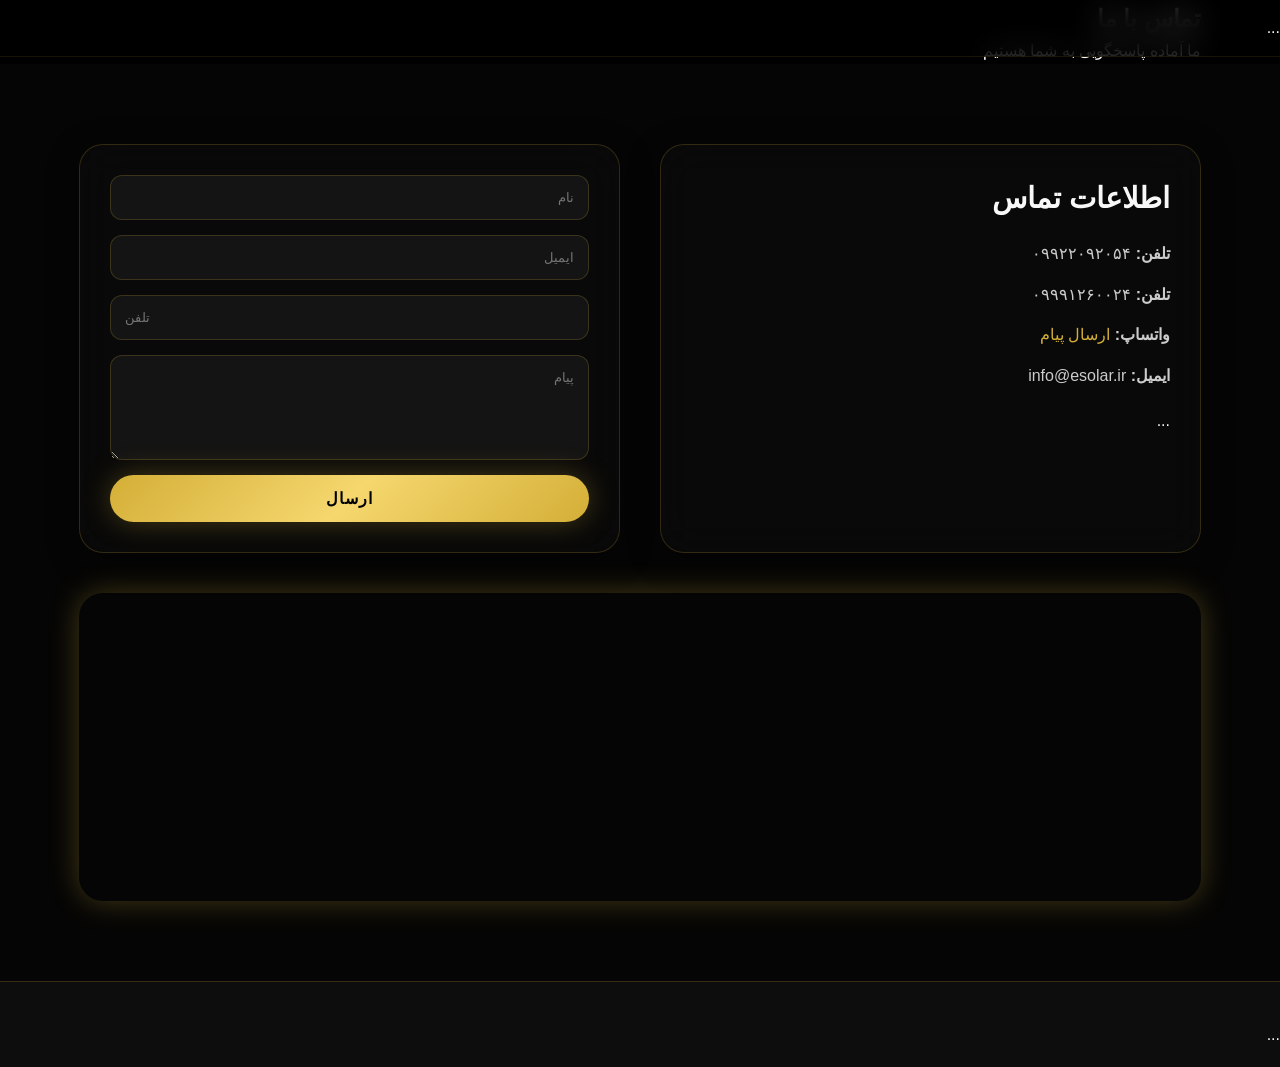
<file: contact.html>
<!DOCTYPE html>
<html lang="fa" dir="rtl">
<head>
    <meta charset="UTF-8">
    <meta name="viewport" content="width=device-width, initial-scale=1.0">
    <title>تماس با ما | eSolar</title>
    <meta name="description" content="تماس با eSolar برای مشاوره رایگان و دریافت اطلاعات بیشتر.">
    <link rel="canonical" href="https://esolar.ir/contact.html">
    <link rel="stylesheet" href="css/style.css">
    <link rel="stylesheet" href="css/animations.css">
    <link rel="stylesheet" href="css/responsive.css">
</head>
<body>
    <header class="navbar">...</header>

    <section class="page-hero">
        <div class="container">
            <h1>تماس با ما</h1>
            <p>ما آماده پاسخگویی به شما هستیم</p>
        </div>
    </section>

    <section class="contact-detail section">
        <div class="container">
            <div class="contact-grid">
                <div class="contact-info glass">
                    <h3>اطلاعات تماس</h3>
                    <p><strong>تلفن:</strong> ۰۹۹۲۲۰۹۲۰۵۴</p>
                    <p><strong>تلفن:</strong> ۰۹۹۹۱۲۶۰۰۲۴</p>
                    <p><strong>واتساپ:</strong> <a href="https://wa.me/989922092054">ارسال پیام</a></p>
                    <p><strong>ایمیل:</strong> info@esolar.ir</p>
                    <div class="social-links">...</div>
                </div>
                <div class="contact-form glass">
                    <form>
                        <input type="text" placeholder="نام" required>
                        <input type="email" placeholder="ایمیل" required>
                        <input type="tel" placeholder="تلفن">
                        <textarea placeholder="پیام" rows="5" required></textarea>
                        <button type="submit" class="btn btn-primary">ارسال</button>
                    </form>
                </div>
            </div>
            <div class="map-container">
                <iframe src="https://www.google.com/maps/embed?pb=!1m18!..." width="100%" height="300" style="border:0;" allowfullscreen="" loading="lazy"></iframe>
            </div>
        </div>
    </section>

    <footer class="footer">...</footer>
    <script src="js/main.js" defer></script>
    <script src="js/animation.js" defer></script>
</body>
</html>
</file>
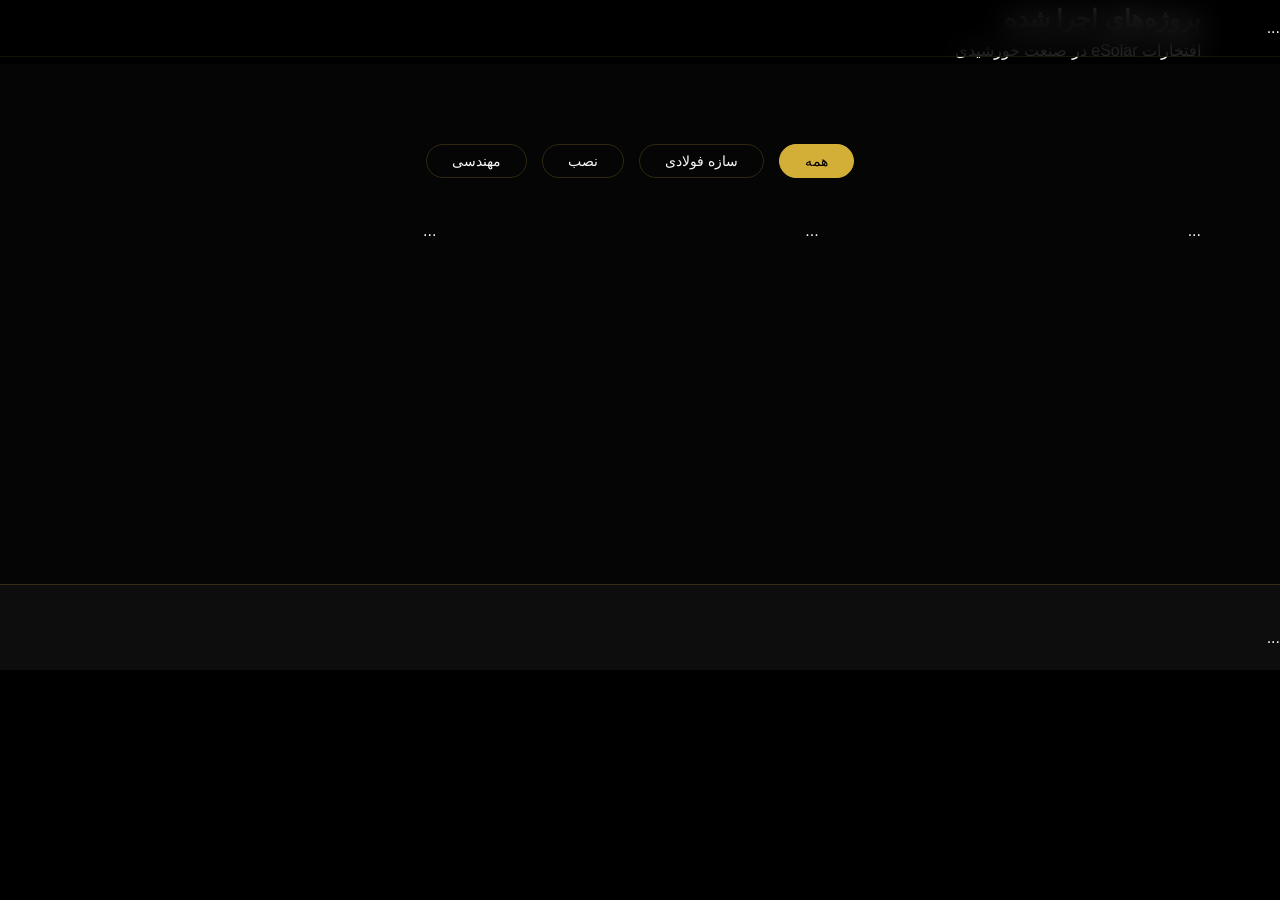
<file: projects.html>
<!DOCTYPE html>
<html lang="fa" dir="rtl">
<head>
    <meta charset="UTF-8">
    <meta name="viewport" content="width=device-width, initial-scale=1.0">
    <title>پروژه‌ها | eSolar</title>
    <meta name="description" content="نمونه پروژه‌های موفق eSolar در زمینه سازه‌های خورشیدی و نیروگاه‌های تجدیدپذیر.">
    <link rel="canonical" href="https://esolar.ir/projects.html">
    <link rel="stylesheet" href="css/style.css">
    <link rel="stylesheet" href="css/animations.css">
    <link rel="stylesheet" href="css/responsive.css">
</head>
<body>
    <header class="navbar">...</header>

    <section class="page-hero">
        <div class="container">
            <h1>پروژه‌های اجرا شده</h1>
            <p>افتخارات eSolar در صنعت خورشیدی</p>
        </div>
    </section>

    <section class="projects-gallery section">
        <div class="container">
            <div class="project-filters">
                <button class="filter-btn active" data-filter="all">همه</button>
                <button class="filter-btn" data-filter="steel">سازه فولادی</button>
                <button class="filter-btn" data-filter="install">نصب</button>
                <button class="filter-btn" data-filter="engineering">مهندسی</button>
            </div>
            <div class="projects-grid">
                <!-- همان پروژه‌ها با تصاویر -->
                <div class="project-item" data-category="steel">...</div>
                <div class="project-item" data-category="install">...</div>
                <div class="project-item" data-category="engineering">...</div>
                <!-- ... -->
            </div>
        </div>
    </section>

    <footer class="footer">...</footer>
    <script src="js/main.js" defer></script>
    <script src="js/animation.js" defer></script>
</body>
</html>
</file>
<file: css/style.css>
/* ===== RESET & BASE ===== */
* {
    margin: 0;
    padding: 0;
    box-sizing: border-box;
}

:root {
    --bg-primary: #000000;
    --bg-secondary: #050505;
    --bg-card: #0D0D0D;
    --gold: #D4AF37;
    --gold-light: #F5D76E;
    --gold-gradient: linear-gradient(135deg, #D4AF37, #F5D76E, #D4AF37);
    --white: #F8F8F8;
    --glass-bg: rgba(13, 13, 13, 0.6);
    --glass-border: rgba(212, 175, 55, 0.2);
    --shadow-gold: 0 0 30px rgba(212, 175, 55, 0.3);
    --font-family: 'IRANSans', 'Segoe UI', Tahoma, Geneva, Verdana, sans-serif;
}

html {
    scroll-behavior: smooth;
}

body {
    font-family: var(--font-family);
    background-color: var(--bg-primary);
    color: var(--white);
    line-height: 1.6;
    overflow-x: hidden;
    direction: rtl;
}

a {
    text-decoration: none;
    color: inherit;
}

ul {
    list-style: none;
}

img {
    max-width: 100%;
    display: block;
}

.container {
    width: 90%;
    max-width: 1200px;
    margin: 0 auto;
    padding: 0 15px;
}

/* ===== PRELOADER ===== */
#preloader {
    position: fixed;
    inset: 0;
    background: var(--bg-primary);
    display: flex;
    flex-direction: column;
    justify-content: center;
    align-items: center;
    z-index: 9999;
    transition: opacity 1s ease;
}

#preloader.fade-out {
    opacity: 0;
    pointer-events: none;
}

.loader-glow {
    width: 80px;
    height: 80px;
    border: 3px solid transparent;
    border-top: 3px solid var(--gold);
    border-radius: 50%;
    animation: spin 1s linear infinite;
    box-shadow: 0 0 30px var(--gold);
}

.loader-text {
    margin-top: 20px;
    font-size: 1.5rem;
    color: var(--gold);
    letter-spacing: 4px;
}

/* ===== NAVBAR ===== */
.navbar {
    position: fixed;
    top: 0;
    left: 0;
    right: 0;
    z-index: 1000;
    padding: 15px 0;
    background: rgba(0, 0, 0, 0.7);
    backdrop-filter: blur(15px);
    border-bottom: 1px solid rgba(212, 175, 55, 0.1);
    transition: background 0.3s;
}

.nav-container {
    display: flex;
    justify-content: space-between;
    align-items: center;
}

.logo {
    display: flex;
    align-items: center;
    gap: 10px;
}

.logo img {
    width: 50px;
    height: 50px;
    filter: drop-shadow(0 0 10px rgba(212, 175, 55, 0.5));
}

.logo-text {
    font-size: 1.8rem;
    font-weight: 700;
    background: var(--gold-gradient);
    -webkit-background-clip: text;
    -webkit-text-fill-color: transparent;
    background-clip: text;
}

.nav-menu {
    display: flex;
    gap: 30px;
}

.nav-menu a {
    font-size: 1rem;
    font-weight: 500;
    color: var(--white);
    transition: color 0.3s, text-shadow 0.3s;
    position: relative;
}

.nav-menu a::after {
    content: '';
    position: absolute;
    bottom: -5px;
    right: 0;
    width: 0;
    height: 2px;
    background: var(--gold-gradient);
    transition: width 0.3s;
}

.nav-menu a:hover,
.nav-menu a.active {
    color: var(--gold);
    text-shadow: 0 0 15px rgba(212, 175, 55, 0.3);
}

.nav-menu a:hover::after,
.nav-menu a.active::after {
    width: 100%;
}

.menu-toggle {
    display: none;
    flex-direction: column;
    gap: 5px;
    background: none;
    border: none;
    cursor: pointer;
}

.menu-toggle .bar {
    width: 28px;
    height: 3px;
    background: var(--white);
    border-radius: 3px;
    transition: 0.3s;
}

/* ===== HERO ===== */
.hero {
    height: 100vh;
    display: flex;
    align-items: center;
    justify-content: center;
    position: relative;
    overflow: hidden;
    background: var(--bg-primary);
}

.hero-bg {
    position: absolute;
    inset: 0;
    z-index: 0;
}

.sun-glow {
    position: absolute;
    top: 5%;
    left: 50%;
    transform: translateX(-50%);
    width: 400px;
    height: 400px;
    background: radial-gradient(circle, rgba(212, 175, 55, 0.8) 0%, rgba(212, 175, 55, 0) 70%);
    border-radius: 50%;
    filter: blur(40px);
    animation: pulse-glow 4s ease-in-out infinite;
    z-index: 1;
}

#particlesCanvas {
    position: absolute;
    inset: 0;
    z-index: 2;
}

.lens-flare {
    position: absolute;
    top: -10%;
    left: 30%;
    width: 600px;
    height: 600px;
    background: radial-gradient(circle, rgba(255, 215, 0, 0.1) 0%, transparent 70%);
    border-radius: 50%;
    filter: blur(100px);
    animation: flare-move 10s infinite alternate;
    z-index: 1;
}

.ray-container {
    position: absolute;
    inset: 0;
    z-index: 1;
    overflow: hidden;
}

.ray {
    position: absolute;
    top: -50%;
    left: 50%;
    width: 2px;
    height: 200%;
    background: linear-gradient(to bottom, transparent, rgba(212, 175, 55, 0.15), transparent);
    transform-origin: center center;
    animation: ray-rotate 20s linear infinite;
}

.hero-content {
    position: relative;
    z-index: 10;
    text-align: center;
    padding-top: 80px;
}

.logo-hero img {
    width: 120px;
    height: 120px;
    margin: 0 auto 20px;
    filter: drop-shadow(0 0 40px rgba(212, 175, 55, 0.6));
    animation: float 6s ease-in-out infinite;
}

.hero-title {
    font-size: 5rem;
    font-weight: 900;
    background: var(--gold-gradient);
    -webkit-background-clip: text;
    -webkit-text-fill-color: transparent;
    background-clip: text;
    text-shadow: 0 0 60px rgba(212, 175, 55, 0.2);
    letter-spacing: 5px;
    margin-bottom: 10px;
}

.hero-subtitle {
    font-size: 2rem;
    font-weight: 300;
    color: var(--white);
    margin-bottom: 15px;
    opacity: 0.9;
}

.hero-desc {
    font-size: 1.1rem;
    max-width: 600px;
    margin: 0 auto 30px;
    color: #ccc;
}

.hero-buttons {
    display: flex;
    justify-content: center;
    gap: 20px;
    flex-wrap: wrap;
}

.btn {
    display: inline-block;
    padding: 14px 40px;
    border-radius: 50px;
    font-weight: 600;
    font-size: 1rem;
    cursor: pointer;
    transition: all 0.4s ease;
    border: none;
    position: relative;
    overflow: hidden;
    letter-spacing: 1px;
}

.btn-primary {
    background: var(--gold-gradient);
    color: #000;
    box-shadow: 0 0 30px rgba(212, 175, 55, 0.3);
}

.btn-primary:hover {
    transform: translateY(-3px) scale(1.02);
    box-shadow: 0 0 50px rgba(212, 175, 55, 0.6);
}

.btn-secondary {
    background: transparent;
    color: var(--white);
    border: 2px solid var(--gold);
}

.btn-secondary:hover {
    background: var(--gold);
    color: #000;
    border-color: var(--gold);
    box-shadow: 0 0 30px rgba(212, 175, 55, 0.3);
}

/* Scroll Indicator */
.scroll-indicator {
    position: absolute;
    bottom: 30px;
    left: 50%;
    transform: translateX(-50%);
    display: flex;
    flex-direction: column;
    align-items: center;
    gap: 5px;
    z-index: 10;
    animation: bounce-down 2s infinite;
}

.scroll-indicator span {
    display: block;
    width: 20px;
    height: 20px;
    border-right: 2px solid var(--gold);
    border-bottom: 2px solid var(--gold);
    transform: rotate(45deg);
    opacity: 0.4;
}

/* ===== SECTIONS ===== */
.section {
    padding: 80px 0;
    background: var(--bg-secondary);
}

.section-header {
    text-align: center;
    margin-bottom: 60px;
}

.section-header h2 {
    font-size: 2.8rem;
    font-weight: 700;
    background: var(--gold-gradient);
    -webkit-background-clip: text;
    -webkit-text-fill-color: transparent;
    background-clip: text;
    margin-bottom: 10px;
}

.section-header p {
    font-size: 1.2rem;
    color: #aaa;
}

/* ===== GLASSMORPHISM ===== */
.glass {
    background: var(--glass-bg);
    backdrop-filter: blur(20px);
    -webkit-backdrop-filter: blur(20px);
    border: 1px solid var(--glass-border);
    border-radius: 24px;
    padding: 30px;
    box-shadow: 0 8px 32px rgba(0, 0, 0, 0.4);
    transition: all 0.4s ease;
}

.glass:hover {
    transform: translateY(-10px);
    box-shadow: var(--shadow-gold), 0 8px 32px rgba(0,0,0,0.6);
    border-color: rgba(212, 175, 55, 0.5);
}

/* ===== SERVICES ===== */
.services-grid {
    display: grid;
    grid-template-columns: repeat(auto-fit, minmax(220px, 1fr));
    gap: 30px;
}

.service-card {
    text-align: center;
    padding: 35px 20px;
}

.service-card .icon img {
    width: 60px;
    height: 60px;
    margin: 0 auto 15px;
    filter: drop-shadow(0 0 10px rgba(212, 175, 55, 0.3));
}

.service-card h3 {
    font-size: 1.4rem;
    margin-bottom: 10px;
    color: var(--gold);
}

.service-card p {
    font-size: 0.95rem;
    color: #ccc;
}

/* ===== PROJECTS ===== */
.project-filters {
    display: flex;
    justify-content: center;
    gap: 15px;
    margin-bottom: 40px;
    flex-wrap: wrap;
}

.filter-btn {
    background: transparent;
    border: 1px solid var(--glass-border);
    color: var(--white);
    padding: 8px 25px;
    border-radius: 30px;
    font-size: 0.9rem;
    cursor: pointer;
    transition: all 0.3s;
}

.filter-btn.active,
.filter-btn:hover {
    background: var(--gold);
    color: #000;
    border-color: var(--gold);
}

.projects-grid {
    display: grid;
    grid-template-columns: repeat(auto-fill, minmax(280px, 1fr));
    gap: 25px;
}

.project-item {
    position: relative;
    overflow: hidden;
    border-radius: 20px;
    aspect-ratio: 1/0.8;
}

.project-item img {
    width: 100%;
    height: 100%;
    object-fit: cover;
    transition: transform 0.6s ease;
}

.project-item:hover img {
    transform: scale(1.05);
}

.project-overlay {
    position: absolute;
    inset: 0;
    background: rgba(0, 0, 0, 0.7);
    display: flex;
    flex-direction: column;
    justify-content: center;
    align-items: center;
    opacity: 0;
    transition: opacity 0.4s ease;
    padding: 20px;
    text-align: center;
}

.project-item:hover .project-overlay {
    opacity: 1;
}

.project-overlay h4 {
    font-size: 1.3rem;
    color: var(--gold);
}

.project-overlay p {
    color: #ddd;
}

/* ===== ABOUT ===== */
.about-grid {
    display: grid;
    grid-template-columns: 1fr 1fr;
    gap: 50px;
    align-items: center;
}

.about-text h2 {
    font-size: 2.5rem;
    margin-bottom: 20px;
    background: var(--gold-gradient);
    -webkit-background-clip: text;
    -webkit-text-fill-color: transparent;
}

.about-text p {
    margin-bottom: 15px;
    color: #ccc;
}

.stats {
    display: flex;
    gap: 30px;
    margin: 30px 0;
}

.stats div {
    text-align: center;
}

.stats span {
    display: block;
    font-size: 2rem;
    font-weight: 700;
    color: var(--gold);
}

.about-image img {
    border-radius: 24px;
    box-shadow: var(--shadow-gold);
}

/* ===== CONTACT ===== */
.contact-grid {
    display: grid;
    grid-template-columns: 1fr 1fr;
    gap: 40px;
}

.contact-info h3 {
    font-size: 1.8rem;
    margin-bottom: 20px;
}

.contact-info p {
    margin-bottom: 15px;
    color: #ccc;
}

.contact-info a {
    color: var(--gold);
}

.social-links {
    display: flex;
    gap: 15px;
    margin-top: 20px;
}

.social-links img {
    filter: brightness(0) invert(1) sepia(1) saturate(10) hue-rotate(30deg);
    transition: filter 0.3s;
}

.social-links a:hover img {
    filter: brightness(0) invert(1) sepia(1) saturate(20) hue-rotate(20deg) drop-shadow(0 0 10px gold);
}

.contact-form form {
    display: flex;
    flex-direction: column;
    gap: 15px;
}

.contact-form input,
.contact-form textarea {
    background: rgba(255,255,255,0.05);
    border: 1px solid var(--glass-border);
    border-radius: 12px;
    padding: 14px;
    color: var(--white);
    font-family: inherit;
    transition: border 0.3s;
}

.contact-form input:focus,
.contact-form textarea:focus {
    border-color: var(--gold);
    outline: none;
}

.contact-form textarea {
    resize: vertical;
}

.map-container {
    margin-top: 40px;
    border-radius: 24px;
    overflow: hidden;
    box-shadow: var(--shadow-gold);
}

/* ===== FOOTER ===== */
.footer {
    background: var(--bg-card);
    padding: 40px 0 20px;
    border-top: 1px solid var(--glass-border);
}

.footer-content {
    display: grid;
    grid-template-columns: repeat(auto-fit, minmax(200px, 1fr));
    gap: 30px;
    margin-bottom: 30px;
}

.footer-brand h3 {
    color: var(--gold);
    font-size: 1.6rem;
}

.footer-brand p {
    color: #aaa;
}

.footer-links ul {
    display: flex;
    flex-direction: column;
    gap: 8px;
}

.footer-links a {
    color: #ccc;
    transition: color 0.3s;
}

.footer-links a:hover {
    color: var(--gold);
}

.footer-social {
    display: flex;
    gap: 15px;
}

.footer-social img {
    width: 30px;
    filter: brightness(0) invert(1) sepia(1) saturate(10) hue-rotate(30deg);
    transition: filter 0.3s;
}

.footer-social a:hover img {
    filter: brightness(0) invert(1) sepia(1) saturate(20) hue-rotate(20deg) drop-shadow(0 0 10px gold);
}

.footer-bottom {
    text-align: center;
    padding-top: 20px;
    border-top: 1px solid var(--glass-border);
    color: #777;
    font-size: 0.9rem;
}

/* ===== KEYFRAMES ===== */
@keyframes spin {
    to { transform: rotate(360deg); }
}

@keyframes pulse-glow {
    0%, 100% { transform: translateX(-50%) scale(1); opacity: 0.8; }
    50% { transform: translateX(-50%) scale(1.2); opacity: 1; }
}

@keyframes float {
    0%, 100% { transform: translateY(0); }
    50% { transform: translateY(-15px); }
}

@keyframes ray-rotate {
    0% { transform: rotate(0deg); }
    100% { transform: rotate(360deg); }
}

@keyframes flare-move {
    0% { transform: translate(0, 0); }
    100% { transform: translate(100px, 50px); }
}

@keyframes bounce-down {
    0%, 100% { transform: translateX(-50%) translateY(0); }
    50% { transform: translateX(-50%) translateY(10px); }
}
</file>
<file: css/responsive.css>
/* ===== RESPONSIVE ===== */

/* Laptops & smaller desktops */
@media (max-width: 1024px) {
    .hero-title {
        font-size: 3.5rem;
    }
    .about-grid {
        grid-template-columns: 1fr;
    }
    .contact-grid {
        grid-template-columns: 1fr;
    }
}

/* Tablets */
@media (max-width: 768px) {
    .nav-menu {
        position: fixed;
        top: 0;
        right: -100%;
        width: 70%;
        height: 100vh;
        background: var(--bg-primary);
        flex-direction: column;
        justify-content: center;
        align-items: center;
        gap: 30px;
        transition: right 0.4s ease;
        border-left: 1px solid var(--glass-border);
    }

    .nav-menu.open {
        right: 0;
    }

    .menu-toggle {
        display: flex;
        z-index: 1001;
    }

    .hero-title {
        font-size: 2.8rem;
    }
    .hero-subtitle {
        font-size: 1.4rem;
    }

    .services-grid {
        grid-template-columns: 1fr 1fr;
    }
    .projects-grid {
        grid-template-columns: 1fr 1fr;
    }
}

/* Mobile */
@media (max-width: 480px) {
    .hero-title {
        font-size: 2.2rem;
    }
    .hero-subtitle {
        font-size: 1.2rem;
    }
    .hero-desc {
        font-size: 0.95rem;
    }

    .services-grid {
        grid-template-columns: 1fr;
    }
    .projects-grid {
        grid-template-columns: 1fr;
    }
    .stats {
        flex-wrap: wrap;
        justify-content: center;
    }

    .btn {
        padding: 12px 25px;
        font-size: 0.9rem;
    }

    .contact-grid {
        grid-template-columns: 1fr;
    }
}
</file>
<file: css/animations.css>
/* ===== ANIMATIONS ===== */

/* Scroll Reveal */
[data-aos] {
    opacity: 0;
    transform: translateY(30px);
    transition: all 0.8s ease;
}

[data-aos].aos-animate {
    opacity: 1;
    transform: translateY(0);
}

[data-aos="fade-right"] {
    transform: translateX(-30px);
}
[data-aos="fade-right"].aos-animate {
    transform: translateX(0);
}

[data-aos="fade-left"] {
    transform: translateX(30px);
}
[data-aos="fade-left"].aos-animate {
    transform: translateX(0);
}

[data-aos="flip-up"] {
    transform: perspective(400px) rotateX(90deg);
    opacity: 0;
}
[data-aos="flip-up"].aos-animate {
    transform: perspective(400px) rotateX(0deg);
    opacity: 1;
}

/* Hover Glow */
.hover-glow {
    transition: box-shadow 0.3s;
}
.hover-glow:hover {
    box-shadow: 0 0 40px rgba(212, 175, 55, 0.4);
}

/* 3D Tilt (JS will handle) */
.tilt-effect {
    transition: transform 0.1s ease;
}
</file>
